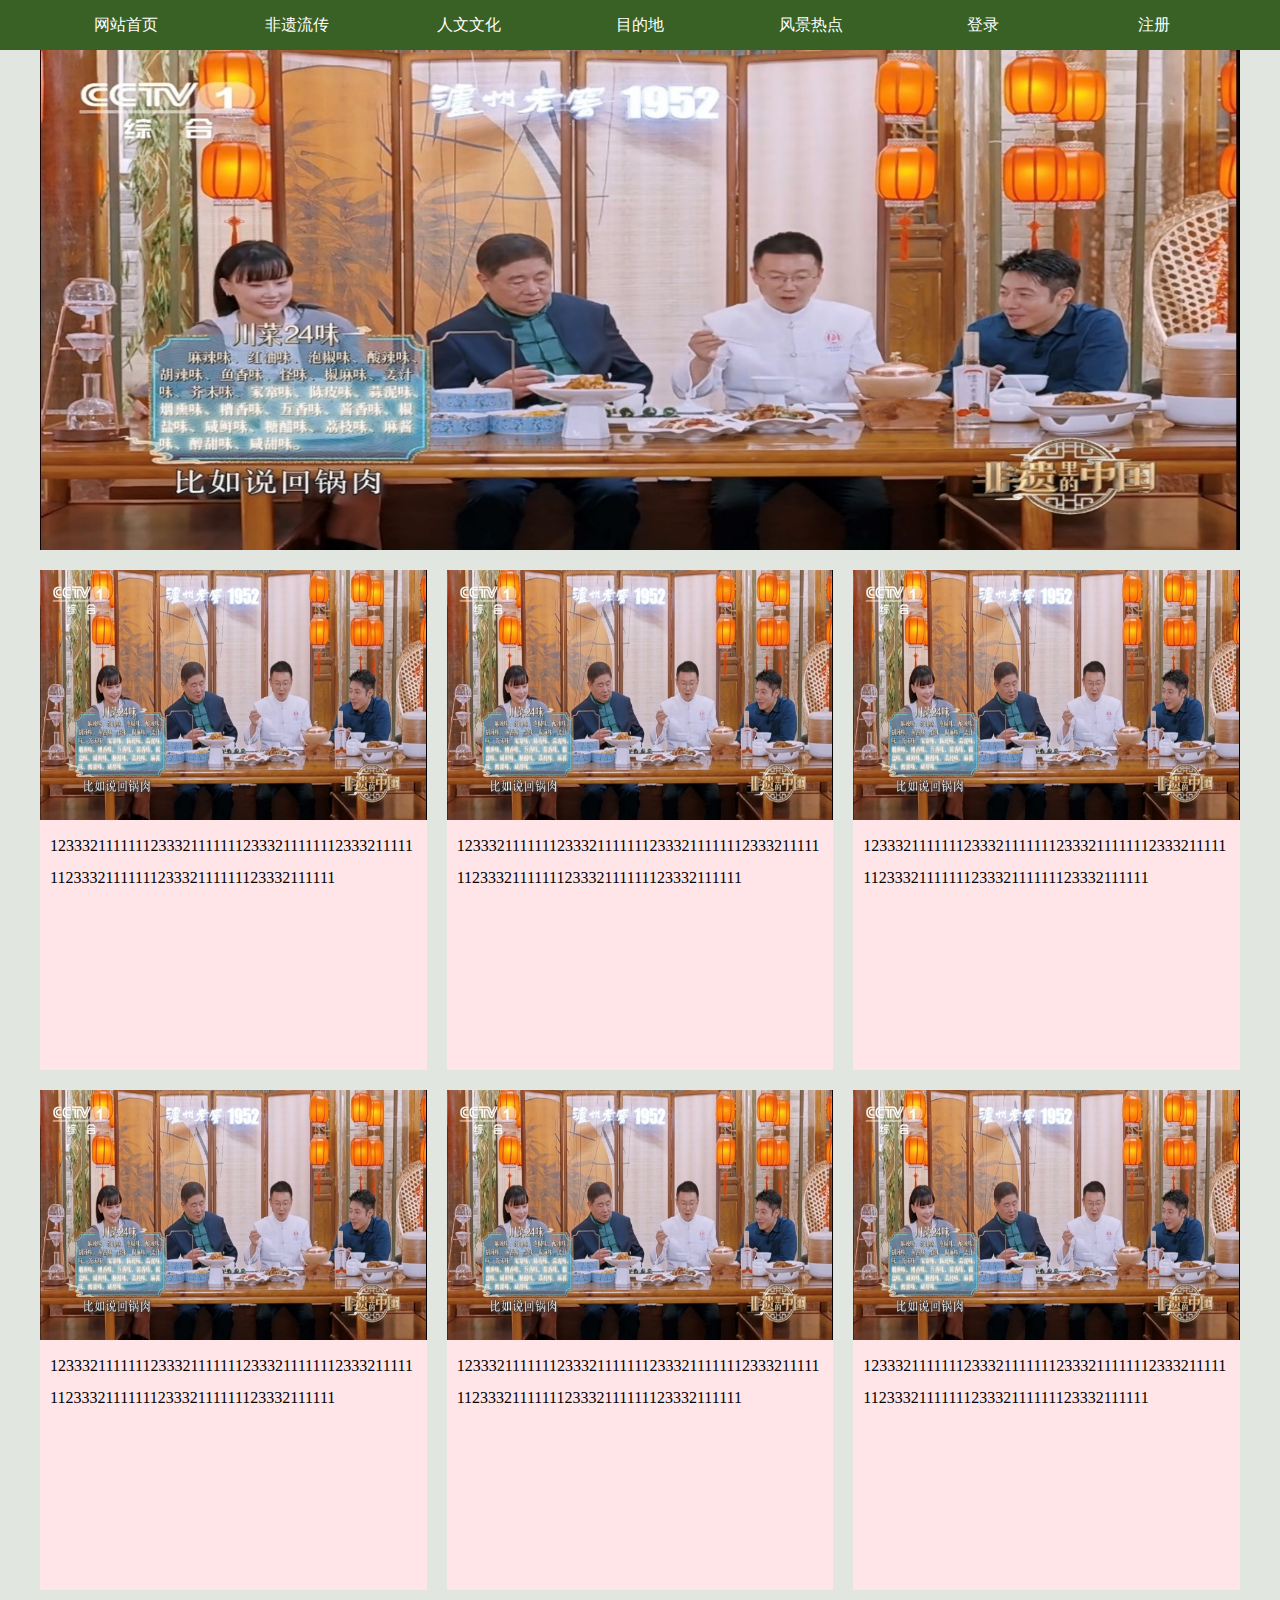
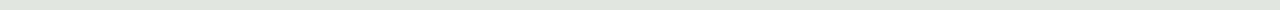
<file: feiyi.html>
<!DOCTYPE html>
<html lang="en">

<head>
  <meta charset="UTF-8">
  <meta name="viewport" content="width=device-width, initial-scale=1.0">
  <title>非遗流传</title>
  <link rel="stylesheet" href="./css/base.css">
  <link rel="stylesheet" href="./css/feiyi.css">
  <style>

  </style>
</head>

<body>
  <header>

      <div class="banxin nav">
        <div class="nav">
          <a href="index.html">网站首页</a>
          <a href="feiyi.html">非遗流传</a>
          <a href="renwen.html">人文文化</a>
          <a href="#" class="a">目的地
            <div class="option">
              <div class="p">成都</div>
              <div class="p">广元</div>
              <div class="p">巴中</div>
            </div>
          </a>
          <a href="fengjing.html">风景热点</a>
          <a href="login.html">登录</a>
          <a href="register.html">注册</a>
        </div>
      </div>

  </header>

<!-- 主题部分 -->
  <main>
    <div class="banxin">
      <!-- 主题头部 -->
      <div class="main_top">
        <img src="./img/2.jpg" alt="">
      </div>

      <!-- 介绍 -->
      <div class="jiashao">
        <div class="common">
          <div class="one">
            <div class="img">
              <img src="./img/2.jpg" alt="">
            </div>
            <p>123332111111123332111111123332111111123332111111123332111111123332111111123332111111</p>
          </div>
          <div class="one two">
            <div class="img">
              <img src="./img/2.jpg" alt="">
            </div>
            <p>123332111111123332111111123332111111123332111111123332111111123332111111123332111111</p>
          </div>
          <div class="one">
            <div class="img">
              <img src="./img/2.jpg" alt="">
            </div>
            <p>123332111111123332111111123332111111123332111111123332111111123332111111123332111111</p>
          </div>
          <div class="one">
            <div class="img">
              <img src="./img/2.jpg" alt="">
            </div>
            <p>123332111111123332111111123332111111123332111111123332111111123332111111123332111111</p>
          </div>
          <div class="one two">
            <div class="img">
              <img src="./img/2.jpg" alt="">
            </div>
            <p>123332111111123332111111123332111111123332111111123332111111123332111111123332111111</p>
          </div>
          <div class="one">
            <div class="img">
              <img src="./img/2.jpg" alt="">
            </div>
            <p>123332111111123332111111123332111111123332111111123332111111123332111111123332111111</p>
          </div>
          
        </div>
 
      </div>
    </div>
  </main>
</body>

</html>
</file>
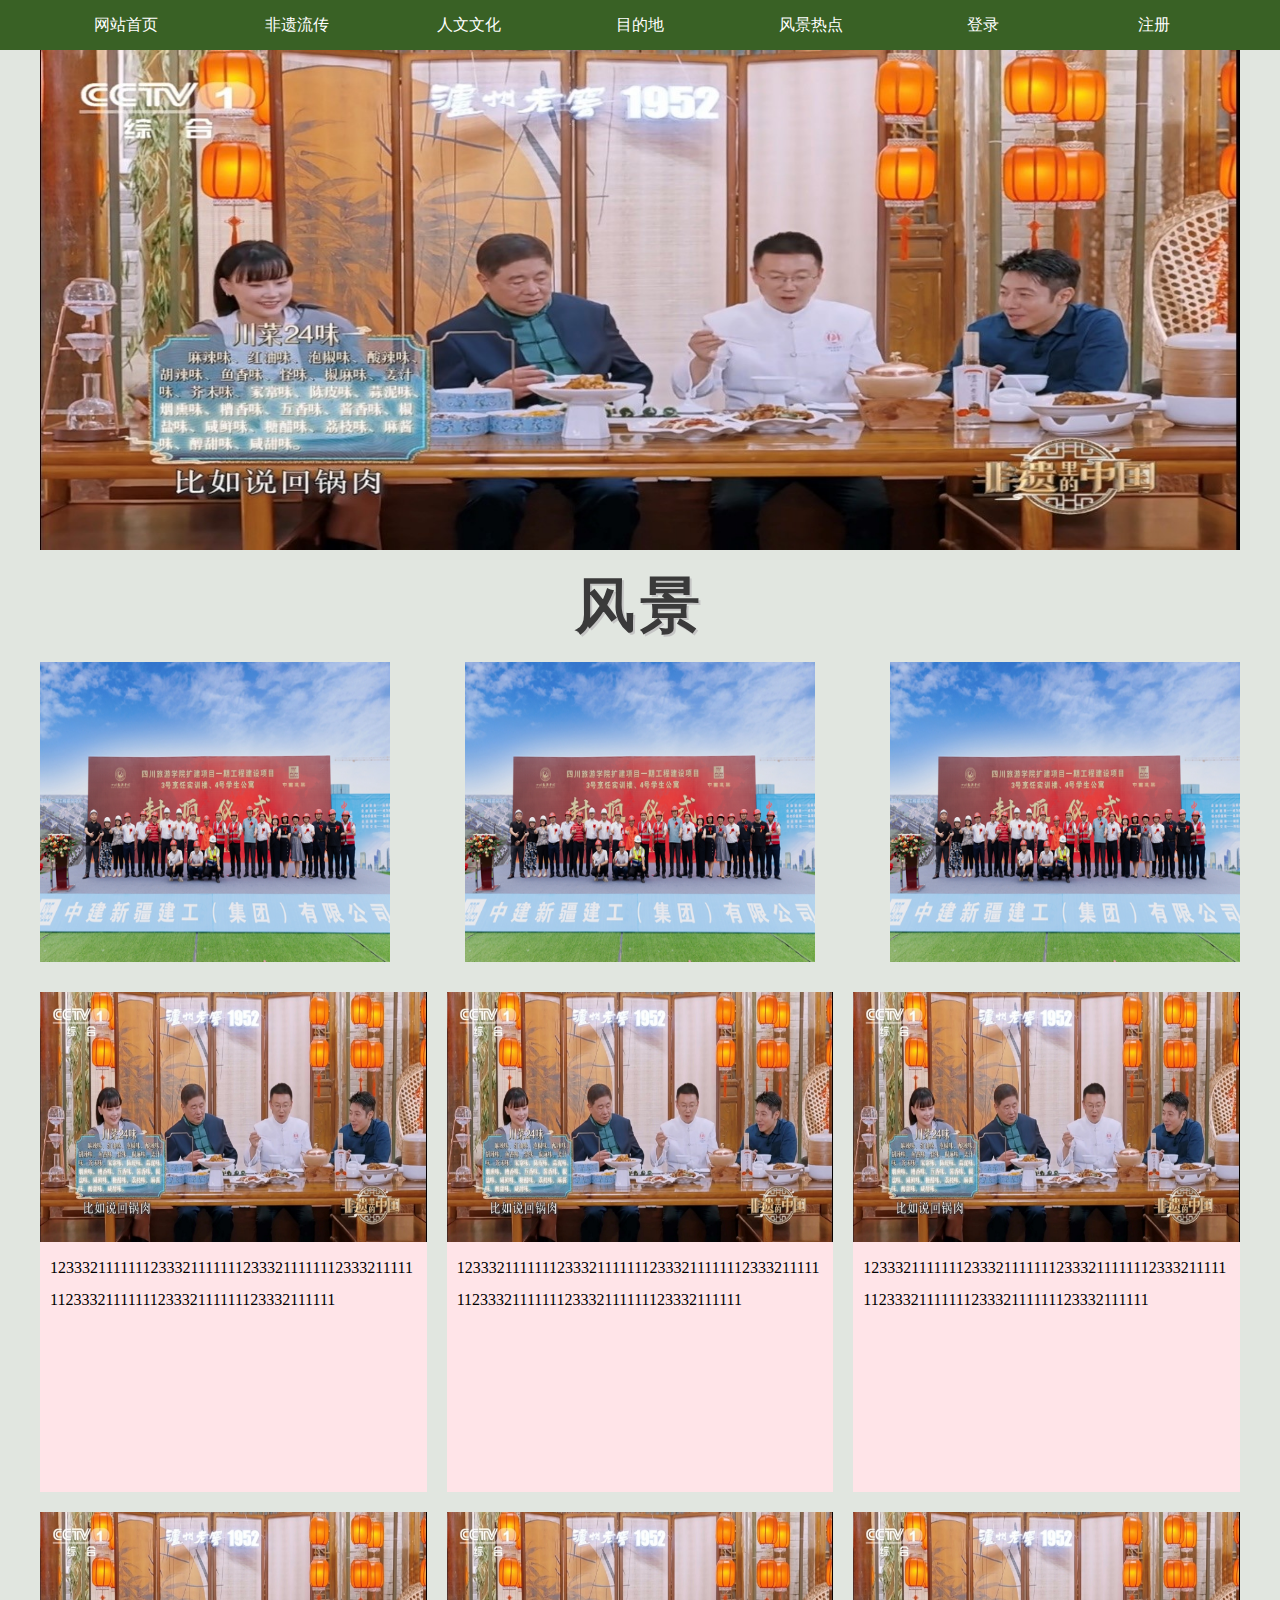
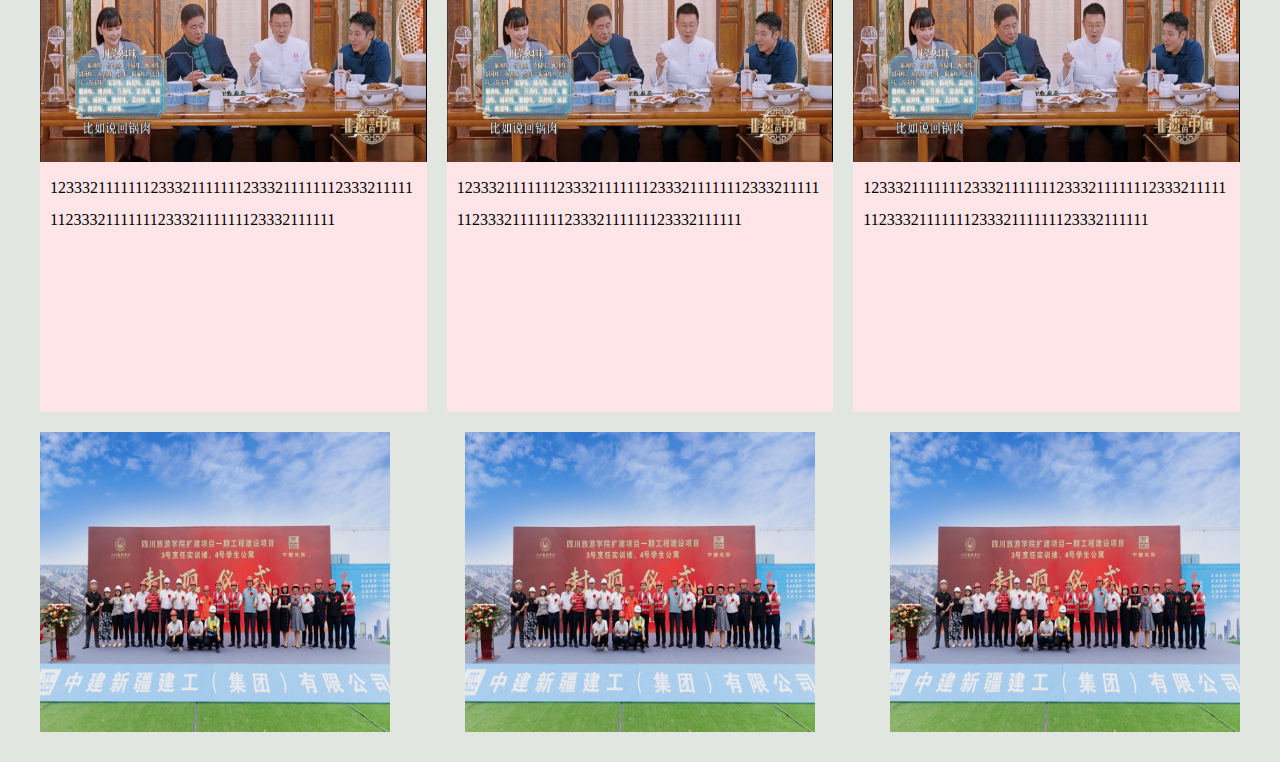
<file: fengjing.html>
<!DOCTYPE html>
<html lang="en">

<head>
  <meta charset="UTF-8">
  <meta name="viewport" content="width=device-width, initial-scale=1.0">
  <title>风景热点</title>
  <link rel="stylesheet" href="./css/base.css">
  <link rel="stylesheet" href="./css/renwen.css">
  <link rel="stylesheet" href="./css/feiyi.css">
  <style>

  </style>
</head>

<body>
  <header>

    <div class="banxin nav">
      <div class="nav">
        <a href="index.html">网站首页</a>
        <a href="feiyi.html">非遗流传</a>
        <a href="renwen.html">人文文化</a>
        <a href="#" class="a">目的地
          <div class="option">
            <div class="p">成都</div>
            <div class="p">广元</div>
            <div class="p">巴中</div>
          </div>
        </a>
        <a href="fengjing.html">风景热点</a>
        <a href="login.html">登录</a>
        <a href="register.html">注册</a>
      </div>
    </div>

  </header>

  <!-- 主题部分 -->
  <main>
    <div class="banxin">
      <div class="main_top">
        <img src="./img/2.jpg" alt="">
      </div>



      <h1 class="font">风景</h1>
      <!-- 上  -->
      <div class="ok">
        <div class="img">
          <img src="./img/1.jpg" alt="">

        </div>
        <div class="img">
          <img src="./img/1.jpg" alt="">

        </div>
        <div class="img">
          <img src="./img/1.jpg" alt="">

        </div>
      </div>

      <!-- 中 -->
      <div class="common">
        <div class="one">
          <div class="img">
            <img src="./img/2.jpg" alt="">
          </div>
          <p>123332111111123332111111123332111111123332111111123332111111123332111111123332111111</p>
        </div>
        <div class="one two">
          <div class="img">
            <img src="./img/2.jpg" alt="">
          </div>
          <p>123332111111123332111111123332111111123332111111123332111111123332111111123332111111</p>
        </div>
        <div class="one">
          <div class="img">
            <img src="./img/2.jpg" alt="">
          </div>
          <p>123332111111123332111111123332111111123332111111123332111111123332111111123332111111</p>
        </div>
        <div class="one">
          <div class="img">
            <img src="./img/2.jpg" alt="">
          </div>
          <p>123332111111123332111111123332111111123332111111123332111111123332111111123332111111</p>
        </div>
        <div class="one two">
          <div class="img">
            <img src="./img/2.jpg" alt="">
          </div>
          <p>123332111111123332111111123332111111123332111111123332111111123332111111123332111111</p>
        </div>
        <div class="one">
          <div class="img">
            <img src="./img/2.jpg" alt="">
          </div>
          <p>123332111111123332111111123332111111123332111111123332111111123332111111123332111111</p>
        </div>
      </div>

      <!-- 下 -->
      <div class="ok">
        <div class="img">
          <img src="./img/1.jpg" alt="">

        </div>
        <div class="img">
          <img src="./img/1.jpg" alt="">

        </div>
        <div class="img">
          <img src="./img/1.jpg" alt="">

        </div>
      </div>

    </div>
    </div>


  </main>
</body>

</html>
</file>
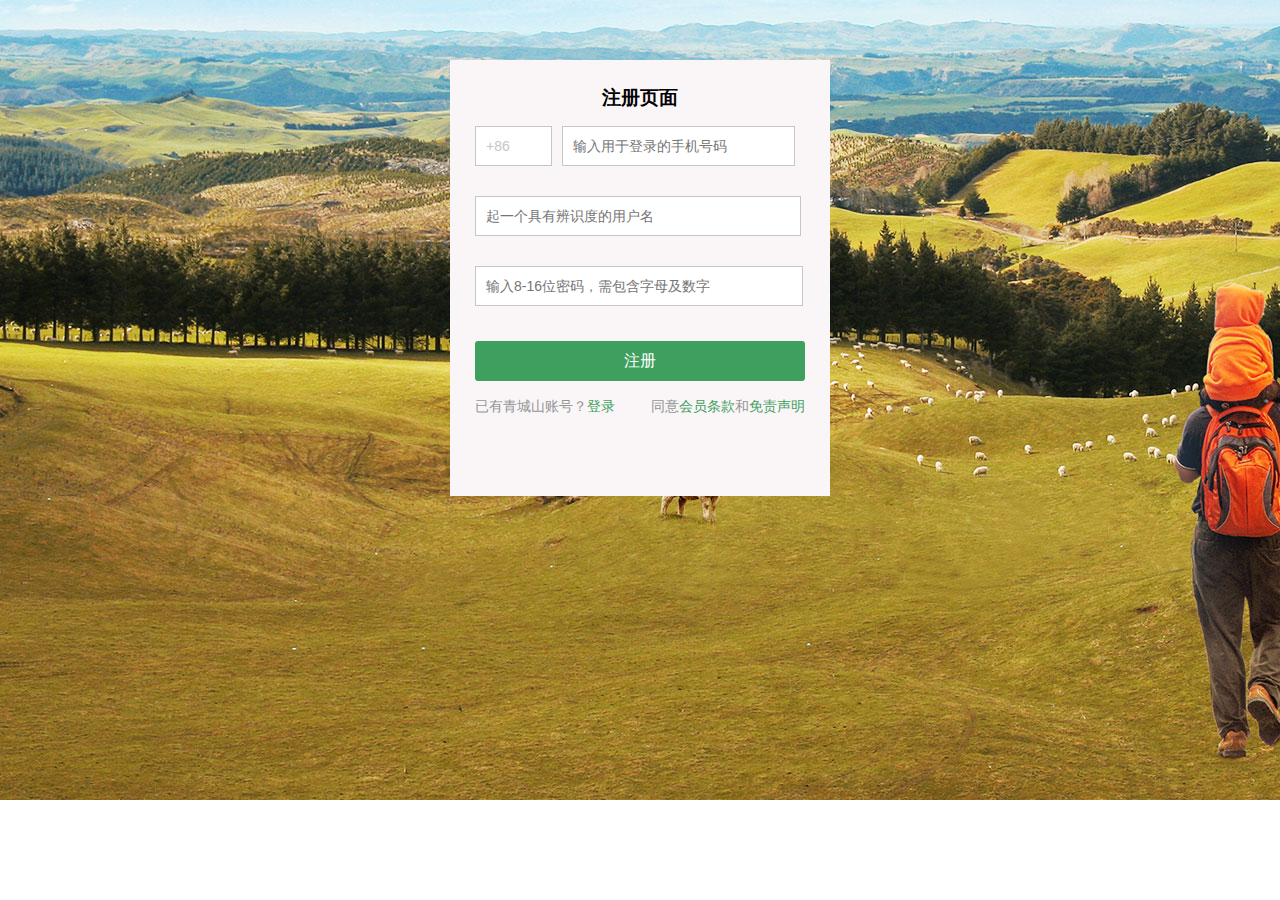
<file: register.html>
<!DOCTYPE html>
<html>
<head>
	<meta charset="utf-8">
	<meta http-equiv="X-UA-Compatible" content="IE=edge">
	<title>注册</title>
	<link rel="stylesheet" href="css/register.css">
  <style>
    h3 {
      text-align: center;
    }
  </style>
</head>
<body>
	<div class="box">
    <h3>注册页面</h3>
		<input type="text" value="+86" style="user-select: none;">
		<input type="text" placeholder="输入用于登录的手机号码">
		
		<input type="text" style="width: 326px;" placeholder="起一个具有辨识度的用户名">
		<input type="text" placeholder="输入8-16位密码，需包含字母及数字">
		<button class="ok">注册</button>
		<ol>
			<li>已有青城山账号？</li>
			<a href="login.html"><li style='color: #3f9f5f'>登录</li></a>
			<li>同意<i>会员条款</i>和<i>免责声明</i></li>
		</ol>
	</div>

	<script>
		document.querySelector('.ok').addEventListener('click', ()=> {
			alert('注册成功')
			window.location.href='index.html'
		})
	</script>
</body>
</html>
</file>
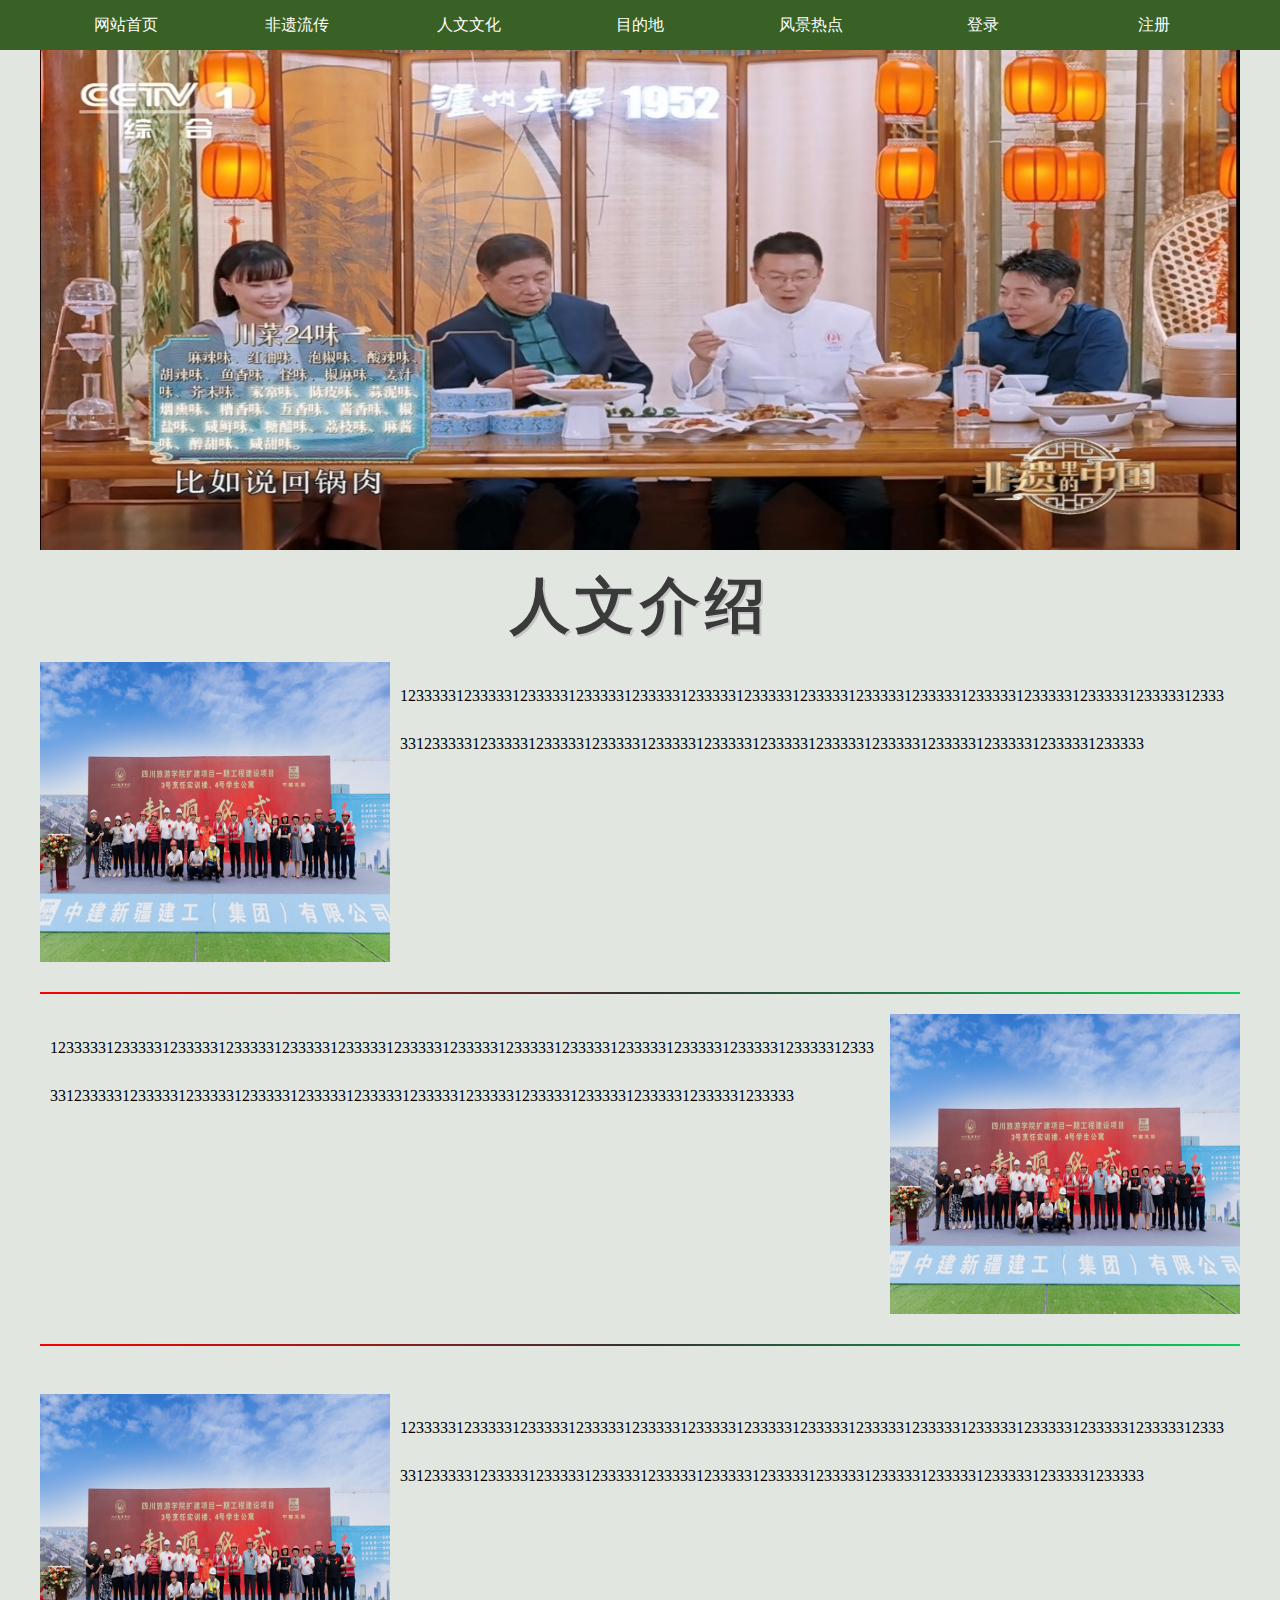
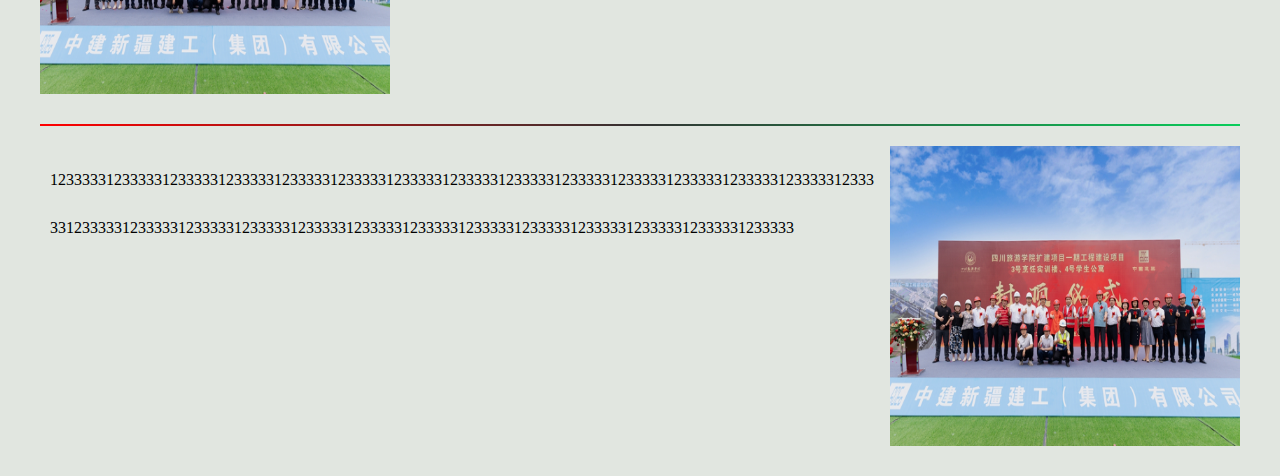
<file: renwen.html>
<!DOCTYPE html>
<html lang="en">

<head>
  <meta charset="UTF-8">
  <meta name="viewport" content="width=device-width, initial-scale=1.0">
  <title>人文文化</title>
  <link rel="stylesheet" href="./css/base.css">
  <link rel="stylesheet" href="./css/renwen.css">

</head>

<body>
  <header>

    <div class="banxin nav">
      <div class="nav">
        <a href="index.html">网站首页</a>
        <a href="feiyi.html">非遗流传</a>
        <a href="renwen.html">人文文化</a>
        <a href="#" class="a">目的地
          <div class="option">
            <div class="p">成都</div>
            <div class="p">广元</div>
            <div class="p">巴中</div>
          </div>
        </a>
        <a href="fengjing.html">风景热点</a>
        <a href="login.html">登录</a>
        <a href="register.html">注册</a>
      </div>
    </div>

  </header>

  <!-- 主题部分 -->
  <main>
    <div class="banxin">
      <div class="main_top">
        <img src="./img/2.jpg" alt="">
      </div>



      <h1 class="font">人文介绍</h1>

      <div class="ok">
        <div class="img">
          <img src="./img/1.jpg" alt="">

        </div>
        <div class="right">
          1233333123333312333331233333123333312333331233333123333312333331233333123333312333331233333123333312333331233333123333312333331233333123333312333331233333123333312333331233333123333312333331233333
        </div>
      </div>
      <hr style="background-color: black;margin-bottom: 20px;" >
      <div class="ok">
       
        <div class="right">
          1233333123333312333331233333123333312333331233333123333312333331233333123333312333331233333123333312333331233333123333312333331233333123333312333331233333123333312333331233333123333312333331233333
        </div>
        <div class="img">
          <img src="./img/1.jpg" alt="">

        </div>
      </div>
     <hr style="background-color: black;">
      <br>
      <div class="ok">
        <div class="img">
          <img src="./img/1.jpg" alt="">

        </div>
        <div class="right">
          1233333123333312333331233333123333312333331233333123333312333331233333123333312333331233333123333312333331233333123333312333331233333123333312333331233333123333312333331233333123333312333331233333
        </div>
      </div>
      <hr style="background-color: black;margin-bottom: 20px;" >
      <div class="ok">
       
        <div class="right">
          1233333123333312333331233333123333312333331233333123333312333331233333123333312333331233333123333312333331233333123333312333331233333123333312333331233333123333312333331233333123333312333331233333
        </div>
        <div class="img">
          <img src="./img/1.jpg" alt="">

        </div>
      </div>
    </div>
    </div>


  </main>
</body>

</html>
</file>
<file: css/base.css>
/* 公共部分 */
* {
  padding: 0;
  margin: 0;
  box-sizing: border-box;
  list-style: none;
}
a {
  text-decoration: none;
}
.font {
  font-family: cursive; /* 字体样式 */
  font-size: 60px; /* 字号 */
  font-weight: bold; /* 粗细 */
  color: #3a3a3a; /* 字体颜色 */
  text-shadow: 2px 2px 0px #c5c5c5; /* 文字阴影 */
  letter-spacing: 5px; /* 字间距 */
  text-align: center; /* 居中对齐 */
  line-height: 1.2; /* 行高 */
}

hr{/*渐变*/
  margin:30px auto;
  border:0;
  height:2px;
  background:#333;
  background-image:linear-gradient(to right,red,#333,rgb(9,206,91));
}
img {
  width: 100%;
  height: 100%;
}

.img {
  overflow: hidden;
}
.img img{
  transition: all .4s;
}
.img:hover img{
  transform: scale(1.3);
}

body {
  /* background-color: #c7c3dc; */
  background-color: #e1e6e0;
}

.banxin {
  width: 1200px;
  margin: 0 auto;
}

header {
  width: 100%;
  background-color: #396125;
}

.nav {
  display: flex !important;
  width: 1200px;
  height: 100%;
  background-color: #396125;
}

.nav a {
  flex: 1;
  height: 50px;
  line-height: 50px;
  text-align: center;
  color: #fff;
  text-decoration: none;
}

.nav a:hover {
  background-color: #215130;
}

.a {
  position: relative;

}

.option {
  display: none !important;
}

.nav .a:hover .option {
  display: block !important;
}

.a .option {
  width: 100%;
  display: flex;
  flex-direction: column;
  align-items: center;
  position: absolute;
  left: 0;
  top: 50px;
  background-color: #396125;
  z-index: 99999999;
}

.p:hover {
  background-color: #215130;
}

.a .p {
  width: 100%;
  flex: 1;
  /* width: 100%; */
  color: #fff;
}





.main_top {
  height: 500px;
  background-color: pink;
}
</file>
<file: css/feiyi.css>
.main_top {
  height: 500px;
  background-color: pink;
}

.jiashao {
  margin-top: 20px;
}

.common {
  display: flex;
  flex-wrap: wrap;
  justify-content: space-between;
}
.one {
  flex: 1;
  height: 500px;
  background-color: rgb(255, 228, 232);
  margin-bottom: 20px;
}
.two{
  margin: 0 20px;
}

.one .img {
  height: 250px;
}

.one p {
  width: 386px;
  padding: 10px;
  overflow-wrap: break-word;
  line-height: 2em;
}
</file>
<file: css/renwen.css>
h1 {
  text-align: center;
  margin: 20px 0;
}


.ok {
  display: flex;
  justify-content: space-between;
  height: 300px;
  /* background-color: pink; */
  margin-bottom: 30px;
}

.ok .img {
  width: 350px;
  height: 300px;
  /* background-color: blue; */
}

.ok .right {
  flex: 1;
  padding: 10px;
  word-wrap: break-word;
  width: 850px;
  line-height: 3em;

}
</file>
<file: css/register.css>
*{
	list-style: none;
	padding: 0px;
	margin: 0px;
}
a{
	text-decoration: none;
}
body{
	background: url('../img/login.jpg') no-repeat;
 }
.box{
	width: 380px;
	height: 436px;
	box-sizing: border-box;
	margin: 60px auto;
	padding: 25px;
	background: #faf6f7;
}
input{
	box-sizing: border-box;
	margin: 15px auto;
	padding-left: 10px;
	color: #c6c6c6;
	font-size: 14px;
	border: 1px solid #c6c6c6;
}
input:nth-of-type(1){
	width: 77px;
	height: 40px;
	margin-right: 6px;
}
input:nth-of-type(2){
	width: 233px;
	height: 40px;
	margin-right: 6px;
}
input:nth-of-type(3){
	width: 200px;
	height: 40px;
	margin-right: 6px;
}
img{
	float: right;
	margin-top: 15px;
}
input:nth-of-type(4){
	width: 328px;
	height: 40px;
}
input:nth-of-type(5){
	width: 328px;
	height: 40px;
}
button{
	cursor: pointer;
	background: #3f9f5f;
	color: white;
	width: 330px;
	height: 40px;
	font-size: 16px;
	border: none;
	border-radius: 3px;
	margin-top: 20px;
	margin-bottom: 17px;
}
ol li{
	float: left;
	color: #959595;
	font-size: 14px;
}

ol li:nth-of-type(2){
	float: right;
}
i{
	color: #3f9f5f;
	font-style: normal;
}
</file>
